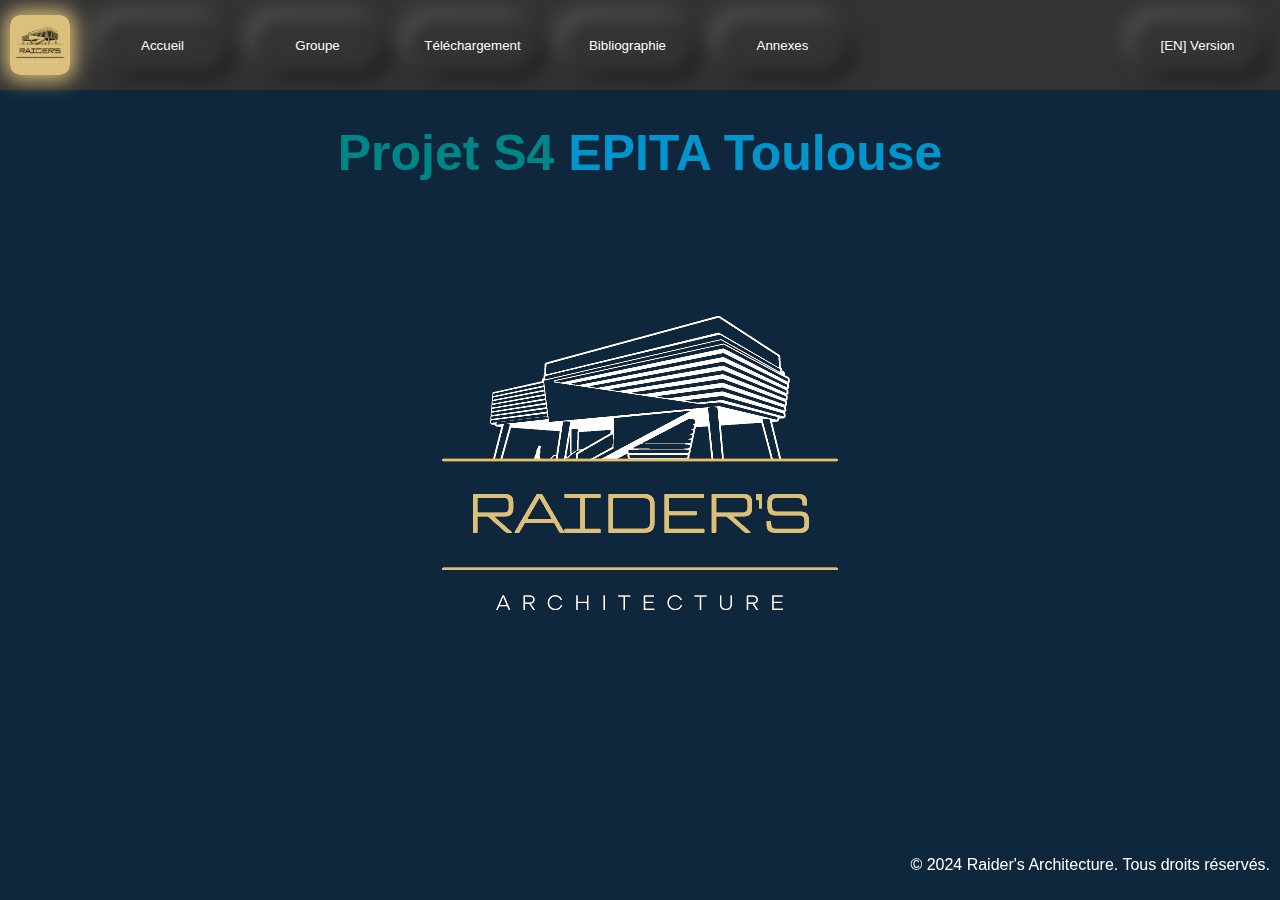
<file: index.html>
<!DOCTYPE html>
<html lang="fr">
	<head>
		<title>Raider's Architecture</title>
		<link rel="icon" href="assets/logo.png" />
		<meta charset="UTF-8">
		<link rel="stylesheet" href="style.css"/>
		<script src="script.js"></script>
	</head>
	<body>
		<header class="header">
			<img src="assets/logo.png" id="hlogo"/>
			<div class="pages_buttons">
				<button class="hbuttons" onclick="switch_index_page()">Accueil</button>
				<button class="hbuttons" onclick="switch_biography_page()">Groupe</button>
				<button class="hbuttons" onclick="switch_download_page()">Téléchargement</button>
				<button class="hbuttons" onclick="switch_bibliography_page()">Bibliographie</button>
				<button class="hbuttons" onclick="switch_appendices_page()">Annexes</button>
			</div>
			<div class="lang_buttons">
				<button class="hbuttons" onclick="switch_page_language()">[EN] Version</button>
			</div>
		</header>
		<main>
			<h1 id="Title">Projet S4 <span id="school">EPITA Toulouse</span></h1>
			<img src="assets/icon.png" id="logo"/>
		</main>
		<footer>
			<p>&copy; 2024 Raider's Architecture. Tous droits réservés.</p>
		</footer>
	</body>
</html>
</file>
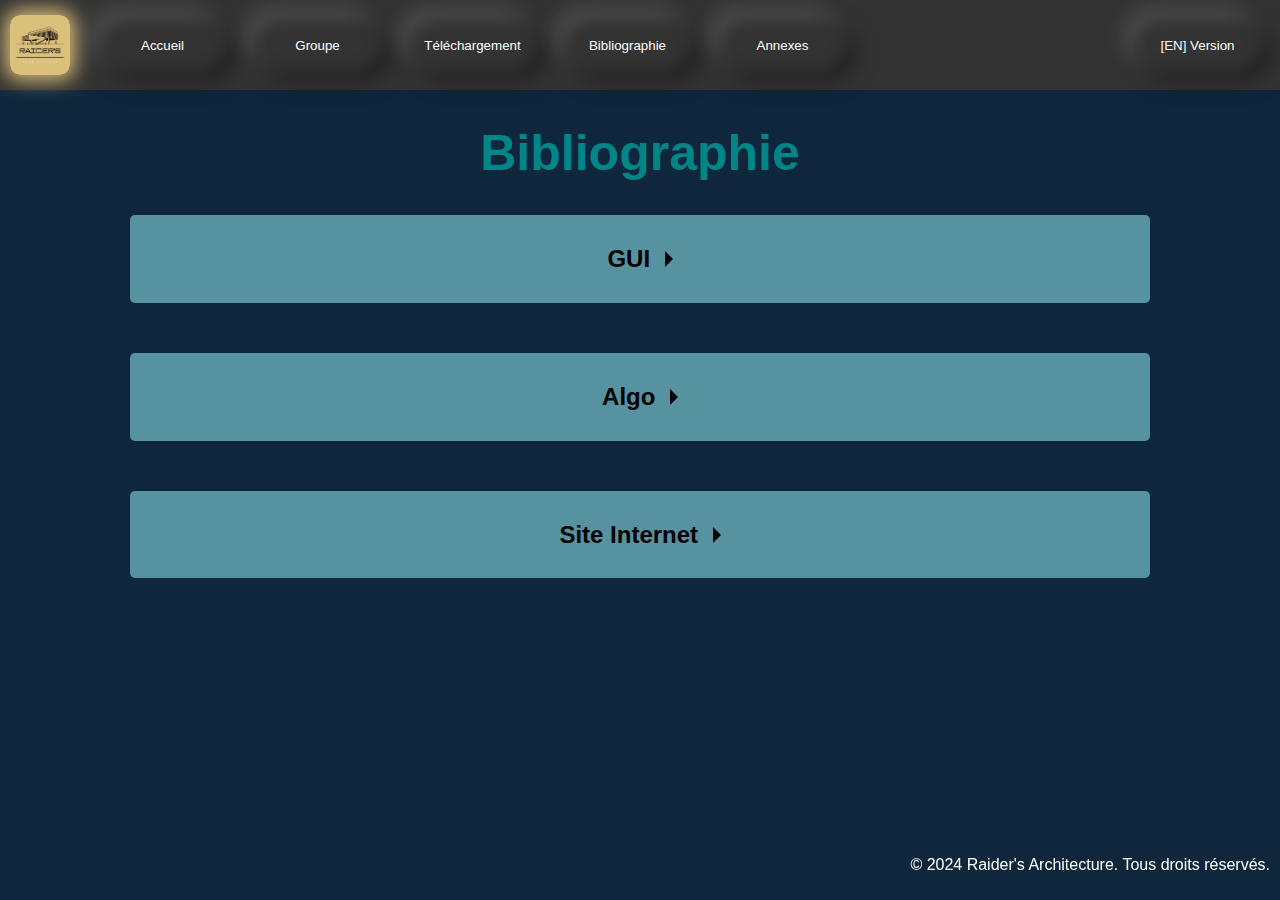
<file: bibliography.html>
<!DOCTYPE html>
<html lang="fr">
	<head>
		<title>Raider's Architecture</title>
		<link rel="icon" href="assets/logo.png" />
		<meta charset="UTF-8">
		<link rel="stylesheet" href="style.css"/>
		<script src="script.js"></script>
	</head>
	<body>
		<header class="header">
			<img src="assets/logo.png" id="hlogo"/>
			<div class="pages_buttons">
				<button class="hbuttons" onclick="switch_index_page()">Accueil</button>
				<button class="hbuttons" onclick="switch_biography_page()">Groupe</button>
				<button class="hbuttons" onclick="switch_download_page()">Téléchargement</button>
				<button class="hbuttons" onclick="switch_bibliography_page()">Bibliographie</button>
				<button class="hbuttons" onclick="switch_appendices_page()">Annexes</button>
			</div>
			<div class="lang_buttons">
				<button class="hbuttons" onclick="switch_page_language()">[EN] Version</button>
			</div>
		</header>
		<main>
			<h1 id="Title">Bibliographie</h1>
			<div class="menu-gui">
				<h2>GUI</h2>
				<span class="arrow"></span>
				<div class="dropdown-content-gui">
					<h3>Slint</h3>
					<span class="biblio"><a href="https://slint.dev" target="_blanc">Slint.dev</a></span>
					<span class="biblio"><a href="https://github.com/slint-ui/slint" target="_blanc">GitHub Slint</a></span>
					<span class="biblio"><a href="https://crates.io/crates/slint" target="_blanc">Crates.io</a></span>
					<span class="biblio"><a href="https://slint.fr/fr/HandBook.html" target="_blanc">Slint.fr</a></span>
					<h3>Rust</h3>
					<span class="biblio"><a href="https://docs.rs" target="_blanc">Docs.rs</a></span>
					<span class="biblio"><a href="https://www.reddit.com" target="_blanc">Reddit</a></span>
					<span class="biblio"><a href="https://linuxfr.org" target="_blanc">Linuxfr.org</a></span>
					<h3>Youtube</h3>
					<span class="biblio"><a href="https://youtu.be/WBcv4V-whHk?si=z5mKqgimuQ7lIs0D" target="_blanc">Simple GUI application with Slint and Rust</a></span>
					<span class="biblio"><a href="https://youtu.be/7aFgeUG9TK4?si=a5TpX8ZOXbhbh0BY" target="_blanc">you need to build a RUST desktop app!!</a></span>
					<h3>Autre</h3>
					<span class="biblio"><a href="https://coolors.co" target="_blanc">Coolors</a></span>
				</div>
			</div>
			</br>
			<div class="menu-algo">
				<h2>Algo</h2>
				<span class="arrow"></span>
				<div class="dropdown-content-algo">
					<h3>Rust</h3>
					<span class="biblio"><a href="https://www.rust-lang.org/learn" target="_blanc">Rust-lang</a></span>
					<span class="biblio"><a href="" target="_blanc"></a></span>
				</div>
			</div>
			</br>
			<div class="menu-web">
				<h2>Site Internet</h2>
				<span class="arrow"></span>
				<div class="dropdown-content-web">
					<h3>Pour tester</h3>
					<span class="biblio"><a href="https://codepen.io" target="_blanc">Code Pen</a></span>
					<h3>Boutons HTML CSS</h3>
					<span class="biblio"><a href="https://freefrontend.com/css-buttons/" target="_blanc">190+ CSS Buttons</a></span>
					<h3>Youtube</h3>
					<span class="biblio"><a href="https://youtu.be/6NTPqzmPYyg?si=QZQ2dGhtJBHA-WyX" target="_blanc">Créer un bouton animé "arc en ciel" (Facile - HTML et CSS)</a></span>
					<span class="biblio"><a href="https://youtu.be/gm601wExeWs?si=fDCHhs5Z5qzUaTGJ" target="_blanc">Créer un bouton avec une animation au survol #2 | HTML & CSS Facile</a></span>
					<span class="biblio"><a href="https://youtu.be/V6m8UcKq36g?si=DXFeoIkSxH9Uq57Z" target="_blanc">Créer une liste animée (Facile - HTML et CSS)</a></span>
					<span class="biblio"><a href="https://youtu.be/DXFc8MNUZQM?si=i_Y9IkCUlqDKBJNv" target="_blanc">Render Markdown React Component</a></span>
					<h3>Autre</h3>
					<span class="biblio"><a href="https://coolors.co" target="_blanc">Coolors</a></span>
				</div>
			</div>
		</main>
		<footer>
			<p>&copy; 2024 Raider's Architecture. Tous droits réservés.</p>
		</footer>
	</body>
</html>
</file>
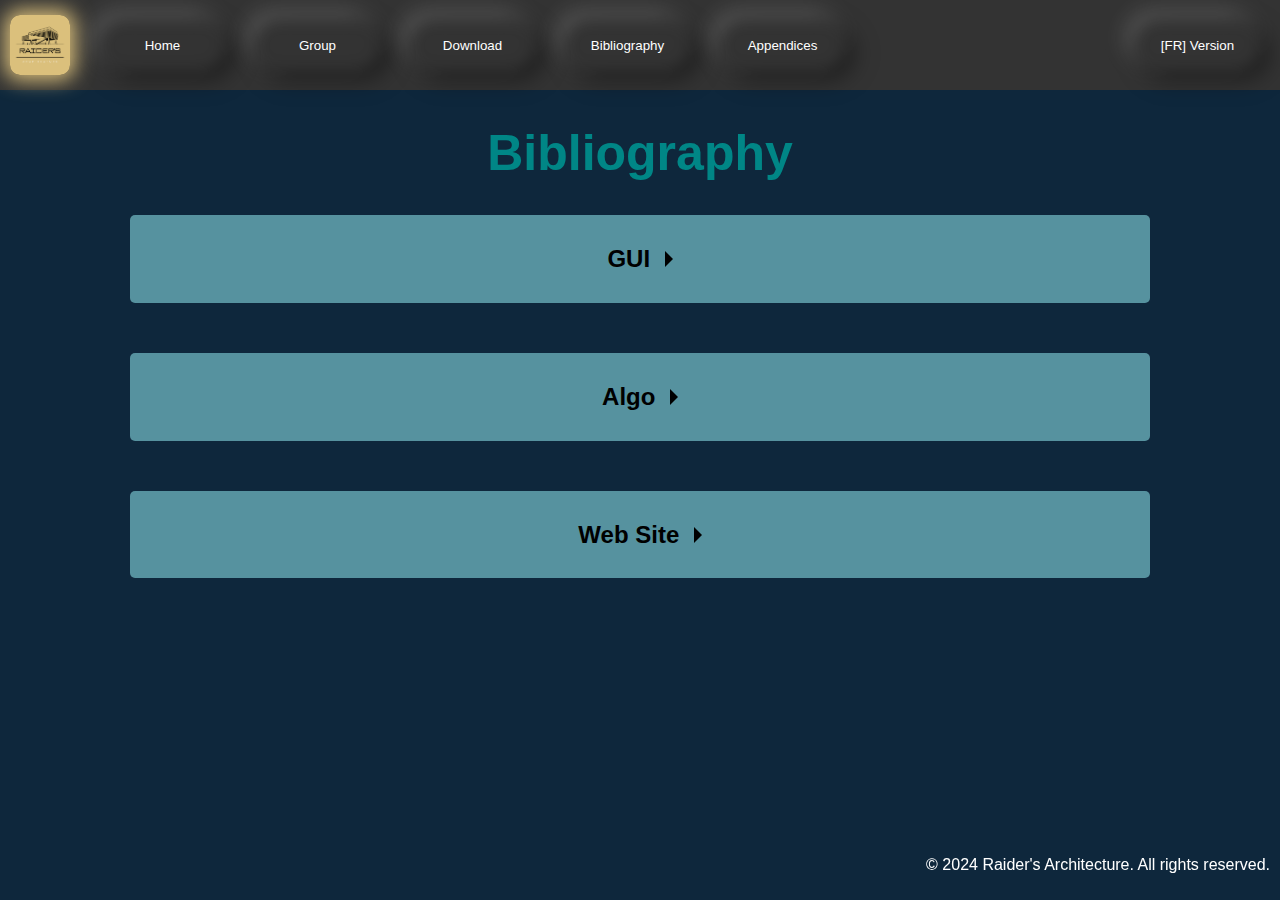
<file: bibliography_en.html>
<!DOCTYPE html>
<html lang="fr">
	<head>
		<title>Raider's Architecture</title>
		<link rel="icon" href="assets/logo.png" />
		<meta charset="UTF-8">
		<link rel="stylesheet" href="style.css"/>
		<script src="script.js"></script>
	</head>
	<body>
		<header class="header">
			<img src="assets/logo.png" id="hlogo"/>
			<div class="pages_buttons">
				<button class="hbuttons" onclick="switch_index_page()">Home</button>
				<button class="hbuttons" onclick="switch_biography_page()">Group</button>
				<button class="hbuttons" onclick="switch_download_page()">Download</button>
				<button class="hbuttons" onclick="switch_bibliography_page()">Bibliography</button>
				<button class="hbuttons" onclick="switch_appendices_page()">Appendices</button>
			</div>
			<div class="lang_buttons">
				<button class="hbuttons" onclick="switch_page_language()">[FR] Version</button>
			</div>
		</header>
		<main>
			<h1 id="Title">Bibliography</h1>
			<div class="menu-gui">
				<h2>GUI</h2>
				<span class="arrow"></span>
				<div class="dropdown-content-gui">
					<h3>Slint</h3>
					<span class="biblio"><a href="https://slint.dev" target="_blanc">Slint.dev</a></span>
					<span class="biblio"><a href="https://github.com/slint-ui/slint" target="_blanc">GitHub Slint</a></span>
					<span class="biblio"><a href="https://crates.io/crates/slint" target="_blanc">Crates.io</a></span>
					<span class="biblio"><a href="https://slint.fr/fr/HandBook.html" target="_blanc">Slint.fr</a></span>
					<h3>Rust</h3>
					<span class="biblio"><a href="https://docs.rs" target="_blanc">Docs.rs</a></span>
					<span class="biblio"><a href="https://www.reddit.com" target="_blanc">Reddit</a></span>
					<span class="biblio"><a href="https://linuxfr.org" target="_blanc">Linuxfr.org</a></span>
					<h3>Youtube</h3>
					<span class="biblio"><a href="https://youtu.be/WBcv4V-whHk?si=z5mKqgimuQ7lIs0D" target="_blanc">Simple GUI application with Slint and Rust</a></span>
					<span class="biblio"><a href="https://youtu.be/7aFgeUG9TK4?si=a5TpX8ZOXbhbh0BY" target="_blanc">you need to build a RUST desktop app!!</a></span>
					<h3>Other</h3>
					<span class="biblio"><a href="https://coolors.co" target="_blanc">Coolors</a></span>
				</div>
			</div>
			</br>
			<div class="menu-algo">
				<h2>Algo</h2>
				<span class="arrow"></span>
				<div class="dropdown-content-algo">
					<h3>Rust</h3>
					<span class="biblio"><a href="https://www.rust-lang.org/learn" target="_blanc">Rust-lang</a></span>
					<span class="biblio"><a href="" target="_blanc"></a></span>
				</div>
			</div>
			</br>
			<div class="menu-web">
				<h2>Web Site</h2>
				<span class="arrow"></span>
				<div class="dropdown-content-web">
					<h3>For testing</h3>
					<span class="biblio"><a href="https://codepen.io" target="_blanc">Code Pen</a></span>
					<h3>HTML CSS Buttons</h3>
					<span class="biblio"><a href="https://freefrontend.com/css-buttons/" target="_blanc">190+ CSS Buttons</a></span>
					<h3>Youtube</h3>
					<span class="biblio"><a href="https://youtu.be/6NTPqzmPYyg?si=QZQ2dGhtJBHA-WyX" target="_blanc">Créer un bouton animé "arc en ciel" (Facile - HTML et CSS)</a></span>
					<span class="biblio"><a href="https://youtu.be/gm601wExeWs?si=fDCHhs5Z5qzUaTGJ" target="_blanc">Créer un bouton avec une animation au survol #2 | HTML & CSS Facile</a></span>
					<span class="biblio"><a href="https://youtu.be/V6m8UcKq36g?si=DXFeoIkSxH9Uq57Z" target="_blanc">Créer une liste animée (Facile - HTML et CSS)</a></span>
					<span class="biblio"><a href="https://youtu.be/DXFc8MNUZQM?si=i_Y9IkCUlqDKBJNv" target="_blanc">Render Markdown React Component</a></span>
					<h3>Other</h3>
					<span class="biblio"><a href="https://coolors.co" target="_blanc">Coolors</a></span>
				</div>
			</div>
		</main>
		<footer>
			<p>&copy; 2024 Raider's Architecture. All rights reserved.</p>
		</footer>
	</body>
</html>
</file>
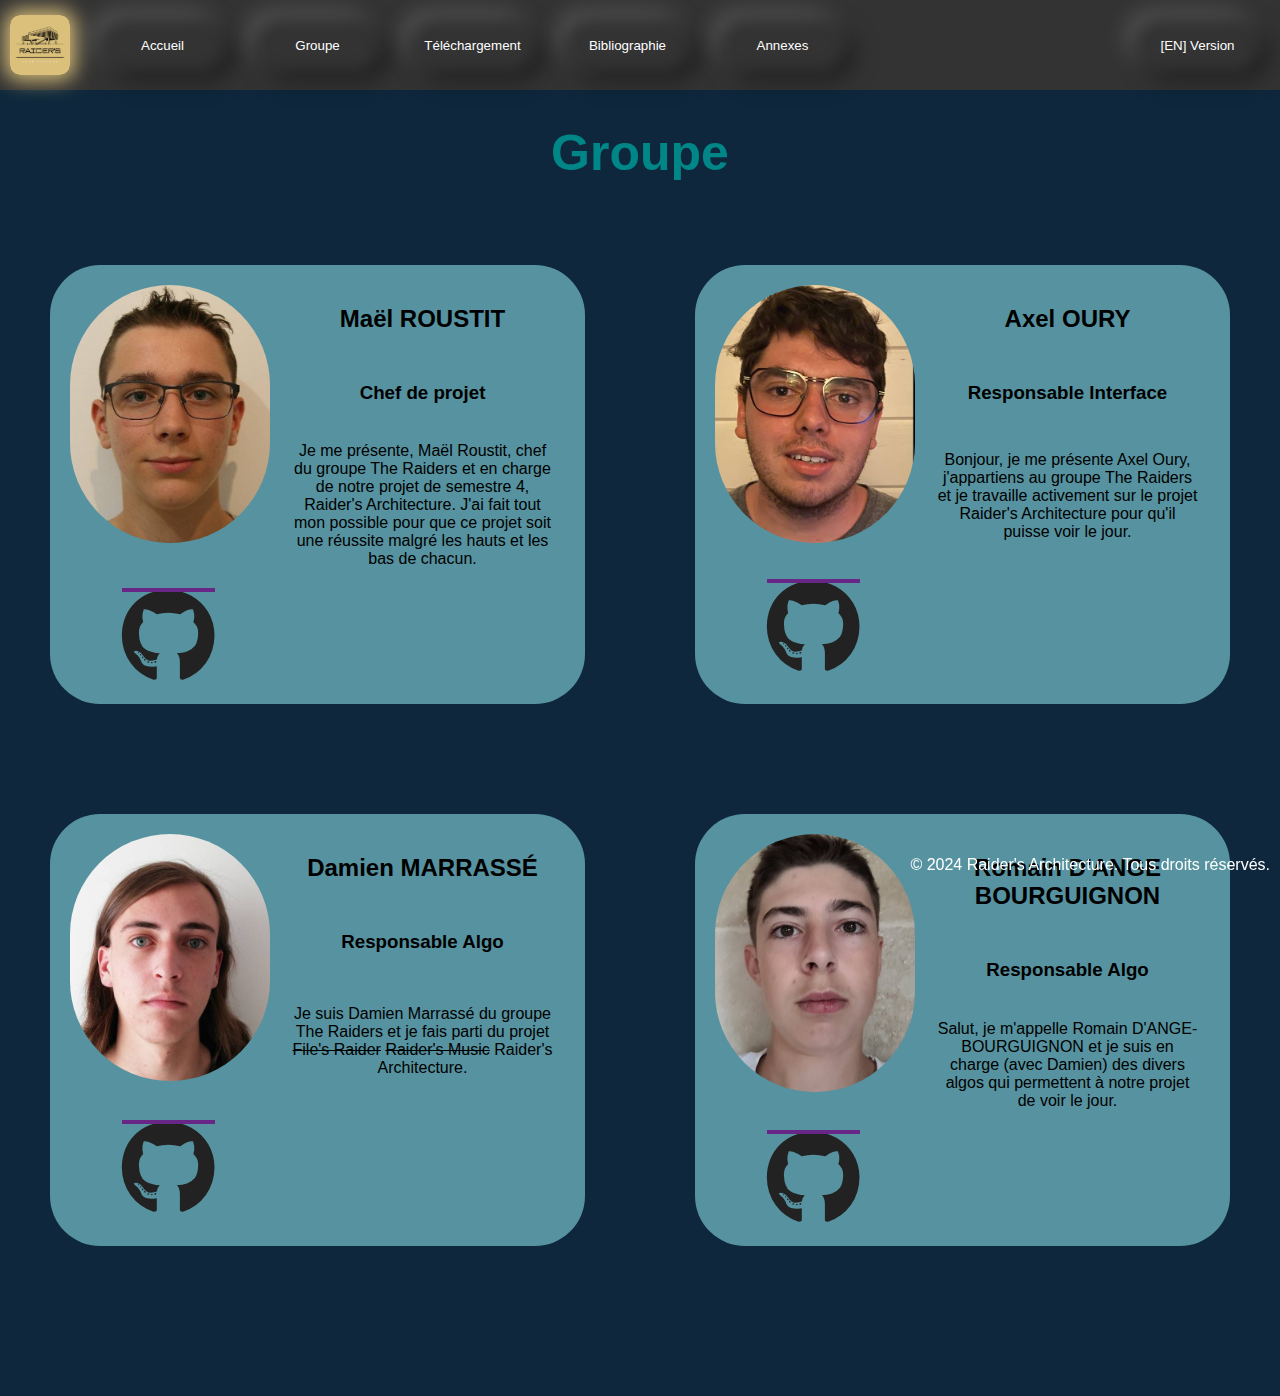
<file: biography.html>
<!DOCTYPE html>
<html lang="fr">
	<head>
		<title>Raider's Architecture</title>
		<link rel="icon" href="assets/logo.png" />
		<meta charset="UTF-8">
		<link rel='stylesheet' href='https://cdnjs.cloudflare.com/ajax/libs/font-awesome/6.5.0/css/all.min.css'>
		<link rel="stylesheet" href="style.css"/>
		<script src="script.js"></script>
	</head>
	<body>
		<header class="header">
			<img src="assets/logo.png" id="hlogo"/>
			<div class="pages_buttons">
				<button class="hbuttons" onclick="switch_index_page()">Accueil</button>
				<button class="hbuttons" onclick="switch_biography_page()">Groupe</button>
				<button class="hbuttons" onclick="switch_download_page()">Téléchargement</button>
				<button class="hbuttons" onclick="switch_bibliography_page()">Bibliographie</button>
				<button class="hbuttons" onclick="switch_appendices_page()">Annexes</button>
			</div>
			<div class="lang_buttons">
				<button class="hbuttons" onclick="switch_page_language()">[EN] Version</button>
			</div>
		</header>
		<main>
			<h1 id="Title">Groupe</h1>
			<div class="persons">
				<div class="person_box">
					<img class="photo" src="assets/GroupMembers/mael.jpg"/>
					<div class="card">
						<h2>Maël ROUSTIT</h2>
						<h3>Chef de projet</h3>
						<p class="desc">Je me présente, Maël Roustit, chef du groupe The Raiders et en charge de notre projet de semestre 4, Raider's Architecture. J'ai fait tout mon possible pour que ce projet soit une réussite malgré les hauts et les bas de chacun.</p>
					</div>
					<a href="https://github.com/Neogduh" target = "_blank" title="Voir le profil GitHub" class="git"><i class="fa-brands fa-github github"></i></a>
				</div>
				<div class="person_box">
					<img class="photo" src="assets/GroupMembers/axel.jpg"/>
					<div class="card">
						<h2>Axel OURY</h2>
						<h3>Responsable Interface</h3>
						<p class="desc">Bonjour, je me présente Axel Oury, j'appartiens au groupe The Raiders et je travaille activement sur le projet Raider's Architecture pour qu'il puisse voir le jour.</p>
					</div>
					<a href="https://github.com/AxelOury" target = "_blank" title="Voir le profil GitHub" class="git"><i class="fa-brands fa-github github"></i></a>
				</div>
				<div class="person_box">
					<img class="photo" src="assets/GroupMembers/damien.jpg"/>
					<div class="card">
						<h2>Damien MARRASSÉ</h2>
						<h3>Responsable Algo</h3>
						<p class="desc">Je suis Damien Marrassé du groupe The Raiders et je fais parti du projet <span class="bar">File's Raider</span> <span class="bar">Raider's Music</span> Raider's Architecture.</p>
					</div>
					<a href="https://github.com/Dindam331" target = "_blank" title="Voir le profil GitHub" class="git"><i class="fa-brands fa-github github"></i></a>
				</div>
				<div class="person_box">
					<img class="photo" src="assets/GroupMembers/romain.jpg"/>
					<div class="card">
						<h2>Romain D'ANGE BOURGUIGNON</h2>
						<h3>Responsable Algo</h3>
						<p class="desc">Salut, je m'appelle Romain D'ANGE-BOURGUIGNON et je suis en charge (avec Damien) des divers algos qui permettent à notre projet de voir le jour.</p>
					</div>
					<a href="https://github.com/Rom1DB" target = "_blank" title="Voir le profil GitHub" class="git"><i class="fa-brands fa-github github"></i></a>
				</div>
			</div>
		</main>
		<footer>
			<p>&copy; 2024 Raider's Architecture. Tous droits réservés.</p>
		</footer>
	</body>
</html>
</file>
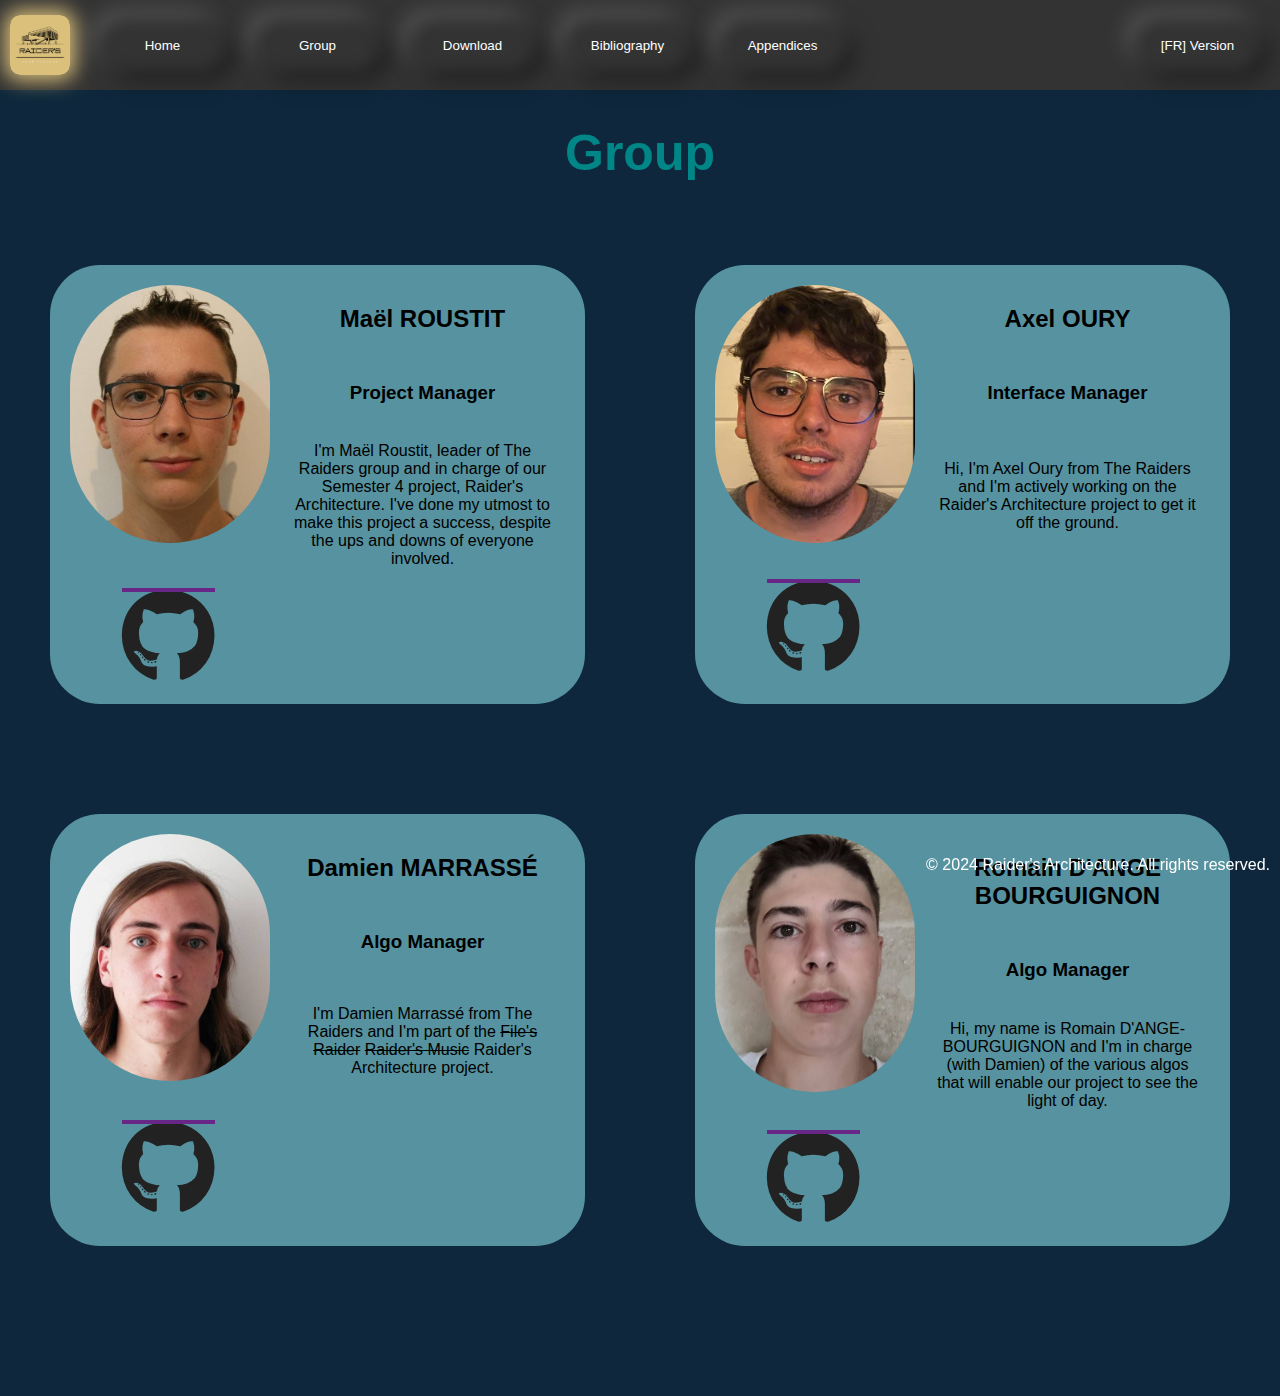
<file: biography_en.html>
<!DOCTYPE html>
<html lang="fr">
	<head>
		<title>Raider's Architecture</title>
		<link rel="icon" href="assets/logo.png" />
		<meta charset="UTF-8">
		<link rel='stylesheet' href='https://cdnjs.cloudflare.com/ajax/libs/font-awesome/6.5.0/css/all.min.css'>
		<link rel="stylesheet" href="style.css"/>
		<script src="script.js"></script>
	</head>
	<body>
		<header class="header">
			<img src="assets/logo.png" id="hlogo"/>
			<div class="pages_buttons">
				<button class="hbuttons" onclick="switch_index_page()">Home</button>
				<button class="hbuttons" onclick="switch_biography_page()">Group</button>
				<button class="hbuttons" onclick="switch_download_page()">Download</button>
				<button class="hbuttons" onclick="switch_bibliography_page()">Bibliography</button>
				<button class="hbuttons" onclick="switch_appendices_page()">Appendices</button>
			</div>
			<div class="lang_buttons">
				<button class="hbuttons" onclick="switch_page_language()">[FR] Version</button>
			</div>
		</header>
		<h1 id="Title">Group</h1>
			<div class="persons">
				<div class="person_box">
					<img class="photo" src="assets/GroupMembers/mael.jpg"/>
					<div class="card">
						<h2>Maël ROUSTIT</h2>
						<h3>Project Manager</h3>
						<p class="desc">I'm Maël Roustit, leader of The Raiders group and in charge of our Semester 4 project, Raider's Architecture. I've done my utmost to make this project a success, despite the ups and downs of everyone involved.</p>
					</div>
					<a href="https://github.com/Neogduh" target = "_blank" title="View GitHub Profile" class="git"><i class="fa-brands fa-github github"></i></a>
				</div>
				<div class="person_box">
					<img class="photo" src="assets/GroupMembers/axel.jpg"/>
					<div class="card">
						<h2>Axel OURY</h2>
						<h3>Interface Manager</h3>
						<p class="desc">Hi, I'm Axel Oury from The Raiders and I'm actively working on the Raider's Architecture project to get it off the ground.</p>
					</div>
					<a href="https://github.com/AxelOury" target = "_blank" title="View GitHub Profile" class="git"><i class="fa-brands fa-github github"></i></a>
				</div>
				<div class="person_box">
					<img class="photo" src="assets/GroupMembers/damien.jpg"/>
					<div class="card">
						<h2>Damien MARRASSÉ</h2>
						<h3>Algo Manager</h3>
						<p class="desc">I'm Damien Marrassé from The Raiders and I'm part of the <span class="bar">File's Raider</span> <span class="bar">Raider's Music</span> Raider's Architecture project.</p>
					</div>
					<a href="https://github.com/Dindam331" target = "_blank" title="View GitHub Profile" class="git"><i class="fa-brands fa-github github"></i></a>
				</div>
				<div class="person_box">
					<img class="photo" src="assets/GroupMembers/romain.jpg"/>
					<div class="card">
						<h2>Romain D'ANGE BOURGUIGNON</h2>
						<h3>Algo Manager</h3>
						<p class="desc">Hi, my name is Romain D'ANGE-BOURGUIGNON and I'm in charge (with Damien) of the various algos that will enable our project to see the light of day.</p>
					</div>
					<a href="https://github.com/Rom1DB" target = "_blank" title="View GitHub Profile" class="git"><i class="fa-brands fa-github github"></i></a>
				</div>
			</div>
		</main>
		<footer>
			<p>&copy; 2024 Raider's Architecture. All rights reserved.</p>
		</footer>
	</body>
</html>
</file>
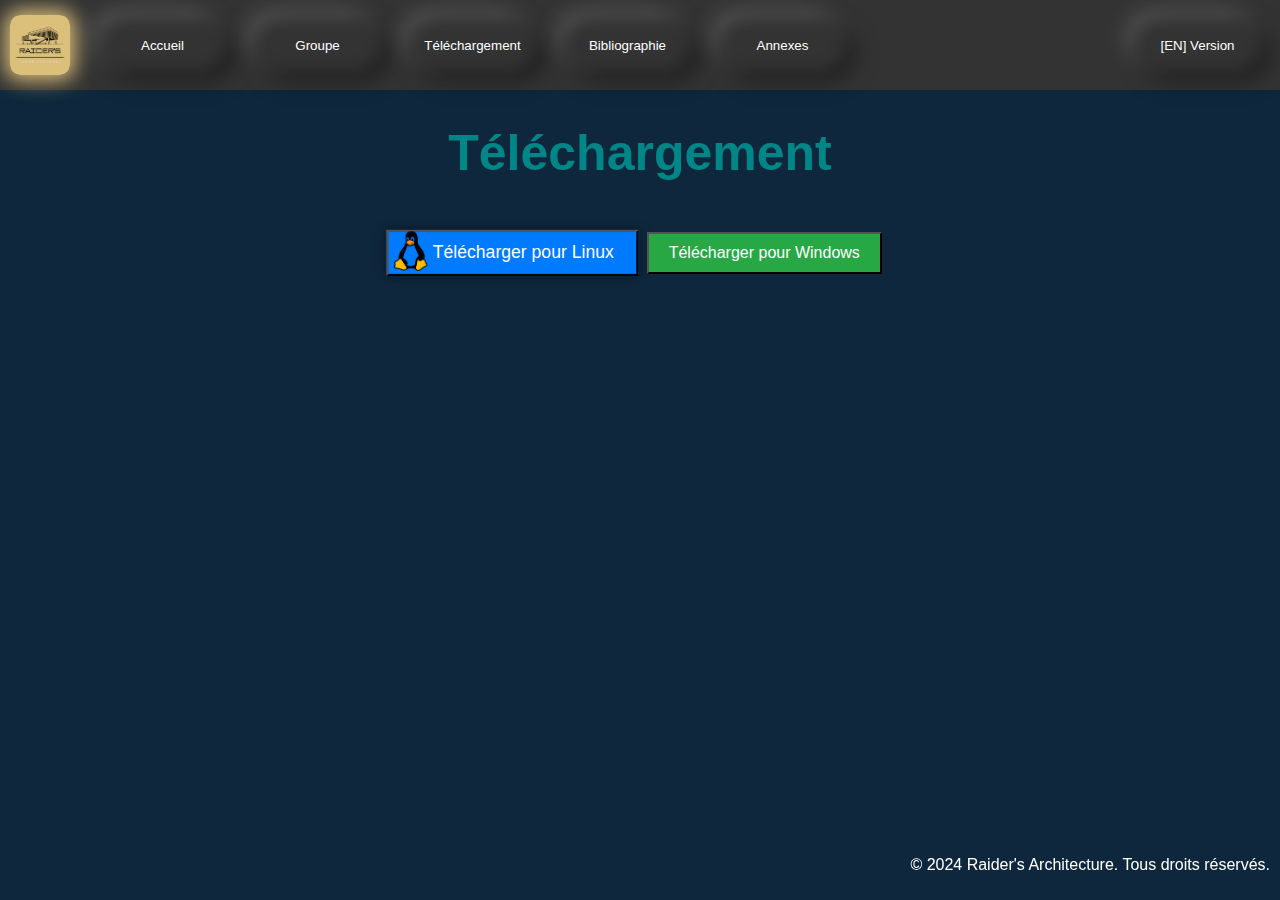
<file: download.html>
<!DOCTYPE html>
<html lang="fr">
	<head>
		<title>Raider's Architecture</title>
		<link rel="icon" href="assets/logo.png" />
		<meta charset="UTF-8">
		<link rel="stylesheet" href="style.css"/>
		<script src="script.js"></script>
	</head>
	<body>
		<header class="header">
			<img src="assets/logo.png" id="hlogo"/>
			<div class="pages_buttons">
				<button class="hbuttons" onclick="switch_index_page()">Accueil</button>
				<button class="hbuttons" onclick="switch_biography_page()">Groupe</button>
				<button class="hbuttons" onclick="switch_download_page()">Téléchargement</button>
				<button class="hbuttons" onclick="switch_bibliography_page()">Bibliographie</button>
				<button class="hbuttons" onclick="switch_appendices_page()">Annexes</button>
			</div>
			<div class="lang_buttons">
				<button class="hbuttons" onclick="switch_page_language()">[EN] Version</button>
			</div>
		</header>
		<main>
			<h1 id="Title">Téléchargement</h1>
			<div class="button-container">
				<button class="download-button linux active" onclick="download('linux')">
					<span class="log log-left"><img src="assets/linux.png" class="os_logo"/></span>
					Télécharger pour Linux
				</button>
				<button class="download-button windows" onclick="download('windows')">
					Télécharger pour Windows
					<span class="log log-right"><img src="assets/windows.png" class="os_logo"/></span>
				</button>
			</div>
		</main>
		<footer>
			<p>&copy; 2024 Raider's Architecture. Tous droits réservés.</p>
		</footer>
	</body>
</html>
</file>
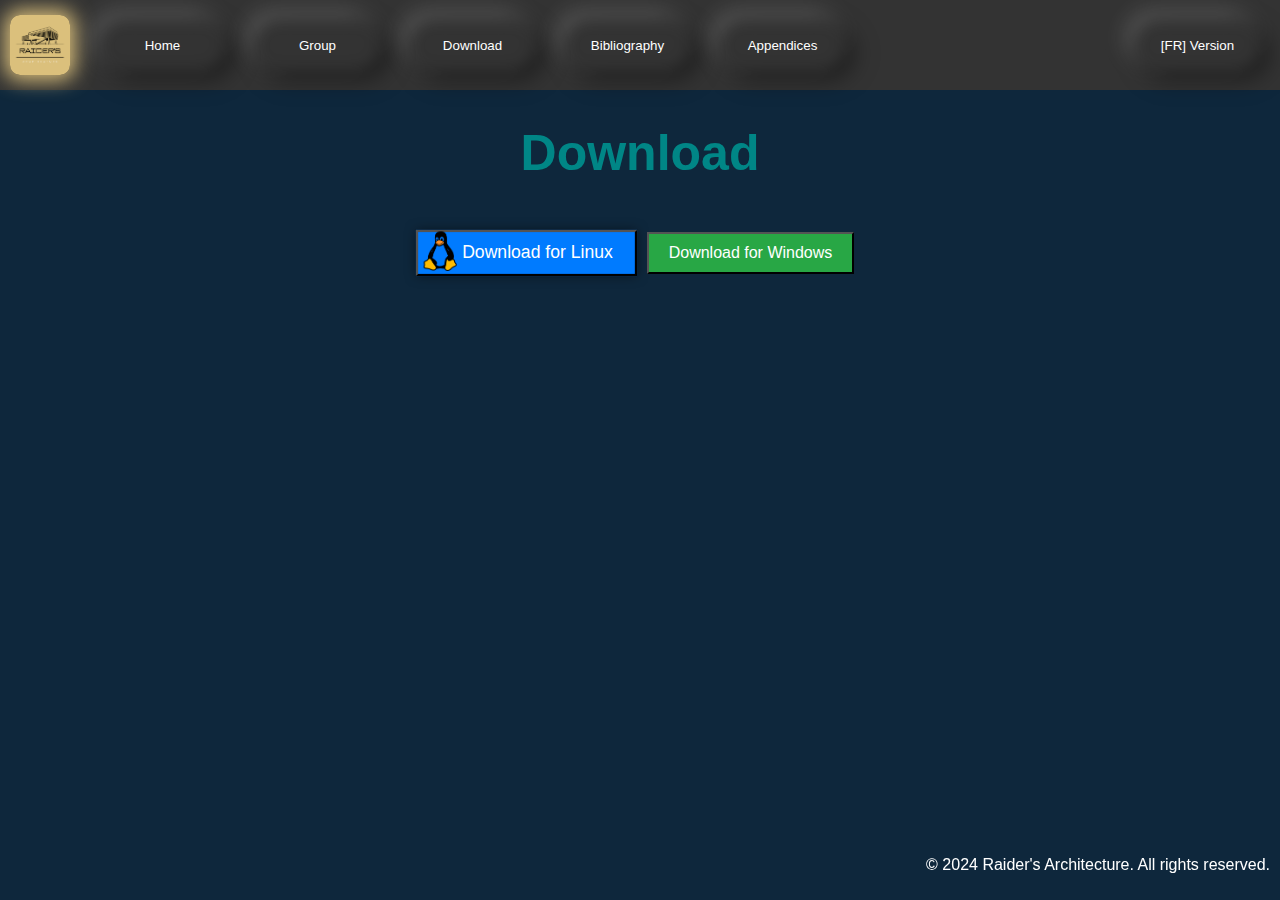
<file: download_en.html>
<!DOCTYPE html>
<html lang="fr">
	<head>
		<title>Raider's Architecture</title>
		<link rel="icon" href="assets/logo.png" />
		<meta charset="UTF-8">
		<link rel="stylesheet" href="style.css"/>
		<script src="script.js"></script>
	</head>
	<body>
		<header class="header">
			<img src="assets/logo.png" id="hlogo"/>
			<div class="pages_buttons">
				<button class="hbuttons" onclick="switch_index_page()">Home</button>
				<button class="hbuttons" onclick="switch_biography_page()">Group</button>
				<button class="hbuttons" onclick="switch_download_page()">Download</button>
				<button class="hbuttons" onclick="switch_bibliography_page()">Bibliography</button>
				<button class="hbuttons" onclick="switch_appendices_page()">Appendices</button>
			</div>
			<div class="lang_buttons">
				<button class="hbuttons" onclick="switch_page_language()">[FR] Version</button>
			</div>
		</header>
		<main>
			<h1 id="Title">Download</h1>
			<div class="button-container">
				<button class="download-button linux active" onclick="download('linux')">
					<span class="log log-left"><img src="assets/linux.png" class="os_logo"/></span>
					Download for Linux
				</button>
				<button class="download-button windows" onclick="download('windows')">
					Download for Windows
					<span class="log log-right"><img src="assets/windows.png" class="os_logo"/></span>
				</button>
			</div>
		</main>
		<footer>
			<p>&copy; 2024 Raider's Architecture. All rights reserved.</p>
		</footer>
	</body>
</html>
</file>
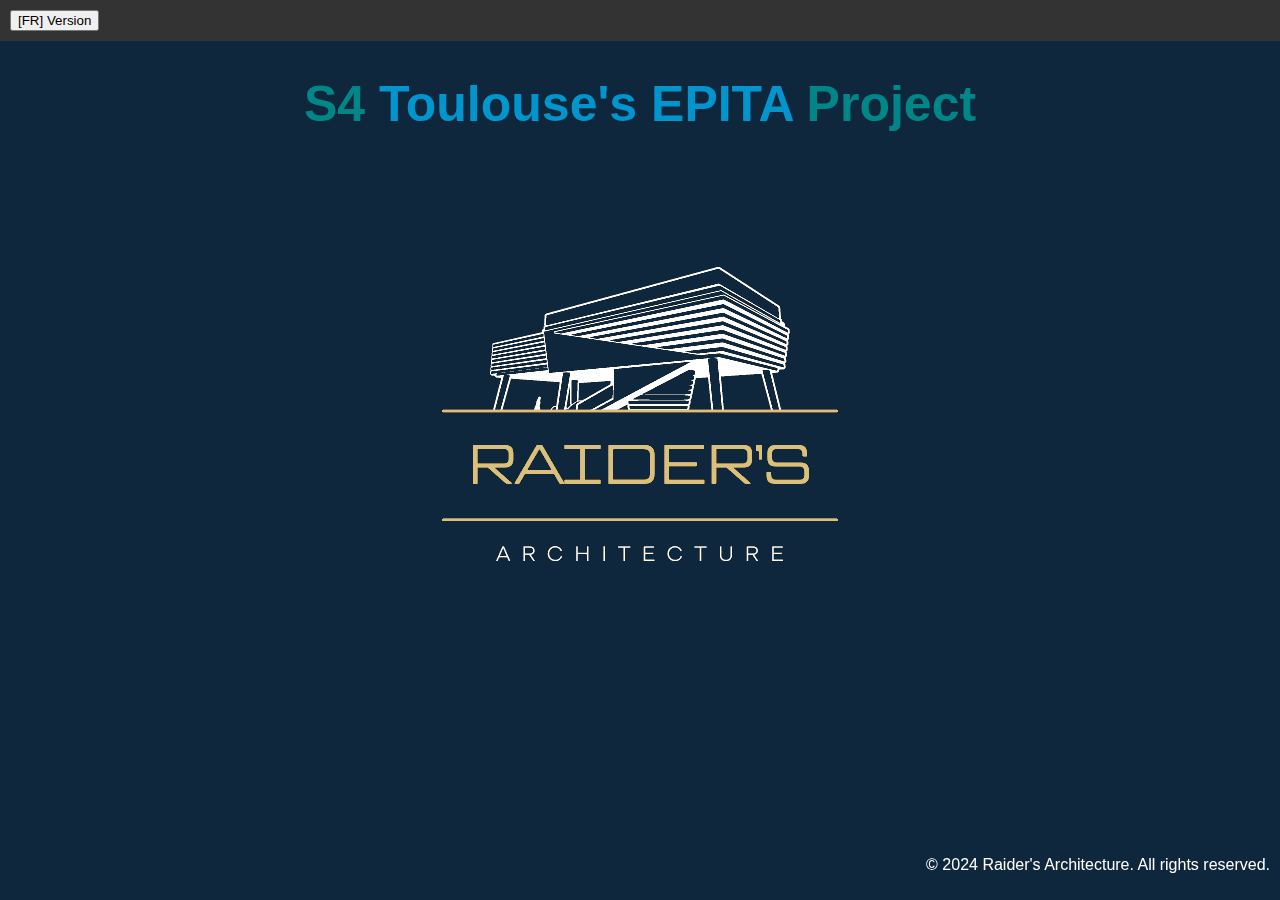
<file: index_en.html>
<!DOCTYPE html>
<html lang="fr">
	<head>
		<title>Raider's Architecture</title>
		<link rel="icon" href="assets/icon.png" />
		<meta charset="UTF-8">
		<link rel="stylesheet" href="style.css"/>
		<script src="script.js"></script>
	</head>
	<body>
		<header class="header">
			<button onclick="switch_page_language()">[FR] Version</button>
		</header>
		<main>
			<h1 id="Title">S4 <span id="school">Toulouse's EPITA</span> Project</h1>
			<img src="assets/icon.png" id="logo"/>
		</main>
		<footer>
			<p>&copy; 2024 Raider's Architecture. All rights reserved.</p>
		</footer>
	</body>
</html>
</file>
<file: style.css>
body{
	background-color: #0E273C;
	text-align: center;
	margin: 0;
    padding: 0;
	font-family: 'Lucida Sans', 'Lucida Sans Regular', 'Lucida Grande', 'Lucida Sans Unicode', Geneva, Verdana, sans-serif;
}

footer {
    position: fixed;
    bottom: 0;
    right: 0;
    padding: 10px;
	color: #fff;
	z-index: 100;
}

header {
	position: fixed;
    top: 0;
    width: 100%;
    background-color: #333;
    color: #fff;
	padding: 10px;
	display: flex;
	justify-content: left;
	align-items: center;
	z-index: 100;
}

main {
	z-index: 0;
}

#hlogo {
	height: 60px;
	width: auto;
	margin-right: 15px;
	box-shadow: 0 0 20px 5px #DBC07C;
	border-radius: 10px;
}

.hbuttons {
	margin: 10px;
	margin-left: 15px;
	margin-right: 15px;
	position: relative;
	display: flex;
	width: 125px;
	height: 50px;
	border-radius: 150px;
	align-items: center;
	justify-content: center;
	z-index: 5;
	user-select: none;
	cursor: pointer;
	color: white;
	background: transparent;
	border: 0;
}

.hbuttons:before {
	position: absolute;
	top: 0;
	right: 0;
	bottom: 0;
	left: 0;
	display: block;
	width: 125px;
	height: 50px;
	content: " ";
	cursor: pointer;
	transition: 0.2s ease-out;
	border-radius: 150px;
	filter: blur(7px);
	box-shadow: 8px 8px 20px rgba(0, 0, 0, 0.5),
		-8px -8px 20px rgba(255, 255, 255, 0.2);
}

.hbuttons:hover:before {
	box-shadow: 8px 8px 20px rgba(0, 0, 0, 0.5),
		-8px -8px 20px rgba(255, 255, 255, 0.2), inset 8px 8px 20px rgba(0, 0, 0, 1),
		inset -8px -8px 20px rgba(255, 255, 255, 0.2);
	transition: 0.2s ease-in;
	transform: scale(1.05);
}

.pages_buttons {
	display: flex;
}

.lang_buttons {
    margin-left: auto;
	margin-right: 15px;
}

#Title {
	text-align: center;
	font-size: 50px;
	font-family:Impact, Haettenschweiler, 'Arial Narrow Bold', sans-serif;
	color: #008686;
}

#Title2 {
	text-align: center;
	font-size: 30px;
	font-family:Impact, Haettenschweiler, 'Arial Narrow Bold', sans-serif;
	color: #00a8a8;
}

#logo {
	text-align: center;
	height: 500px;
	width: auto;
}

#school {
	color: #0095CD;
	font-weight: bold;
}

.VOGH {
	padding: 25px 30px;
	margin: 20px;
	margin-bottom: 100px;
	background-color: #050801;
	color: #DBC07C;
	font-weight: bold;
	border: none;
	border-radius: 5px;
	letter-spacing: 4px;
	overflow: hidden;
	transition: 0.5s;
	cursor: pointer;
}

.VOGH:hover {
	background: #DBC07C;
	color: #050801;
	box-shadow: 0 0 5px #DBC07C,
				0 0 25px #DBC07C,
				0 0 50px #DBC07C,
				0 0 200px #DBC07C;
	-webkit-box-reflect:1px linear-gradient(transparent, #0005);
}

.persons {
	display: grid;
    grid-template-columns: repeat(2, 1fr);
    grid-gap: 10px;

	margin-bottom: 100px;
}

.person_box {
	padding: 20px;
	margin: 50px;
	background: #56929F;
	border-radius: 50px;
	display: grid;
	grid-template-columns: 200px auto; 
    grid-template-rows: auto auto;
    grid-gap: 10px;
}

.photo {
	display: flex;
	width: 200px;
	height: auto;
	border-radius: 150px;
	align-items: left;
	justify-content: center;
}

.card {
	display: grid;
	grid-template-columns: auto; 
    grid-template-rows: min-content min-content auto;
    grid-gap: 10px;
}

.desc {
	align-self: center;
	overflow-wrap: break-word;
    word-wrap: break-word;
	margin: 10px;
}

a {
	position: relative;
	justify-self: center;
	align-self: center;
	list-style: none;
	cursor: pointer;
	text-decoration: none;
	width: 6em;
	display: flex;
}

.fa-brands {
	font-size: 6em;
	color: #222;
}

.git::before {
	font-family: "FontAwesome";
	position: absolute;
	top: 0;
	left: 0;
	font-size: 6em;
	height: 0;
	overflow: hidden;
	transition: 0.5s ease-in-out;
	content: "\f09b";
	background-image: linear-gradient(0deg, 
		#492577 0%,#5B2780 25%,#682786 50%,#77278C 75%,
		#7D268D 100%);
	-webkit-background-clip: text;
	-webkit-text-fill-color: transparent;
	border-bottom: 4px solid #682786;
}

.git-2::before {
	font-family: "FontAwesome";
	position: absolute;
	top: 0;
	left: 0;
	font-size: 6em;
	height: 0;
	overflow: hidden;
	transition: 0.5s ease-in-out;
	content: "\f092";
	background-image: linear-gradient(0deg, 
		#492577 0%,#5B2780 25%,#682786 50%,#77278C 75%,
		#7D268D 100%);
	-webkit-background-clip: text;
	-webkit-text-fill-color: transparent;
	border-bottom: 4px solid #682786;
}

.git:hover::before {
	height: 100%;
}

.md {
	background-color: #0D1117;
	color: #E6EDF3;
	padding: 20px;
	border-radius: 5px;
	box-shadow: 0 2px 5px rgba(0, 0, 0, 0.1);
	max-width: 800px;
	width: 100%;
	overflow-x: auto;
	text-align: left;
}

.popup {
	display: none;
	position: fixed;
	top: 0;
	left: 0;
	width: 100%;
	height: 100%;
	background-color: rgba(0, 0, 0, 0.5);
	z-index: 9999;
}
  
.popup-content {
	position: absolute;
	top: 50%;
	left: 50%;
	transform: translate(-50%, -50%);
	background-color: white;
	padding: 20px;
	border-radius: 5px;
	max-width: 90%;
	max-height: 90%;
	overflow: auto;
}

.close {
	position: absolute;
	top: 10px;
	right: 10px;
	cursor: pointer;
	color: #555;
	font-size: 50px;
	width: 50px;
	height: 50px;
	line-height: 50px;
	text-align: center;
	z-index: 10000;
}

.button-container {
	display: flex;
	justify-content: center;
	margin-top: 50px;
}

.download-button {
	position: relative;
	padding: 10px 20px;
	margin: 0 10px;
	font-size: 16px;
	cursor: pointer;
	transition: transform 0.7s, box-shadow 0.7s, padding 0.7s;
}

.linux {
	background-color: #007bff;
	color: #fff;
}

.windows {
	background-color: #28a745;
	color: #fff;
}

.download-button:hover, .download-button.active {
	transform: scale(1.1);
	box-shadow: 0 0 10px rgba(0, 0, 0, 0.5);
}

.linux:hover, .linux.active {
	padding-left: 40px;
}

.windows:hover, .windows.active {
	padding-right: 40px;
}

.active .log {
	visibility: visible;
}

.pulse {
	animation: pulse 2s infinite alternate;
}

.log {
	position: absolute;
	top: 50%;
	transform: translateY(-50%);
	font-size: 12px;
	color: rgba(0, 0, 0, 0.5);
	visibility: hidden;
}

.log-left {
	left: 0;
	padding-left: 5px;
}

.log-right {
	right: 0;
	padding-right: 5px;
}

@keyframes pulse {
	0% {
		transform: scale(1.05);
	}
	100% {
		transform: scale(1.1);
	}
}

.os_logo {
	width: 30px;
	height: auto;
}

.center-button {
    display: flex;
    justify-content: center;
    align-items: center;
	margin: 20px;
	margin-bottom: 100px;
}

.menu-gui, .menu-algo, .menu-web {
	position: relative;
	display: inline-block;
	background-color: #56929F;
	padding: 10px;
	border-radius: 5px;
	cursor: pointer;
	user-select: none;
	min-width: 1000px;
	margin-bottom: 50px;
}

.menu-gui h2, .menu-algo h2, .menu-web h2 {
	display: inline-block;
}

.arrow {
	display: inline-block;
	width: 0;
	height: 0;
	border-top: 8px solid transparent;
	border-bottom: 8px solid transparent;
	border-left: 8px solid black;
	margin-left: 10px;
	transition: transform 0.3s;
}

.menu-gui:hover .arrow {
	transform: rotate(90deg);
}

.menu-algo:hover .arrow {
	transform: rotate(90deg);
}

.menu-web:hover .arrow {
	transform: rotate(90deg);
}

.dropdown-content-gui, .dropdown-content-algo, .dropdown-content-web {
	display: none;
	position: absolute;
	background-color: #56929F;
	width: 995px;
	max-width: 995px;
	overflow: hidden;
	box-shadow: 0px 8px 16px 0px rgba(0,0,0,0.2);
	z-index: 1;
	animation: expandMenu 0.5s ease forwards;
}
  
@keyframes expandMenu {
	from {
	  max-height: 0;
	}
	to {
	  max-height: 1000px;
	}
}

.biblio {
	display: flex;
	justify-content: center;
}

.biblio a {
	display: block;
	padding: 5px;
	width: auto;
	text-decoration: none;
	color: #ddd;
	transition: all 0.3s;
}

.biblio a:hover {
	background-color: #aaa;
	border-radius: 50px;
}

.bar {
	text-decoration: line-through;
}
</file>
